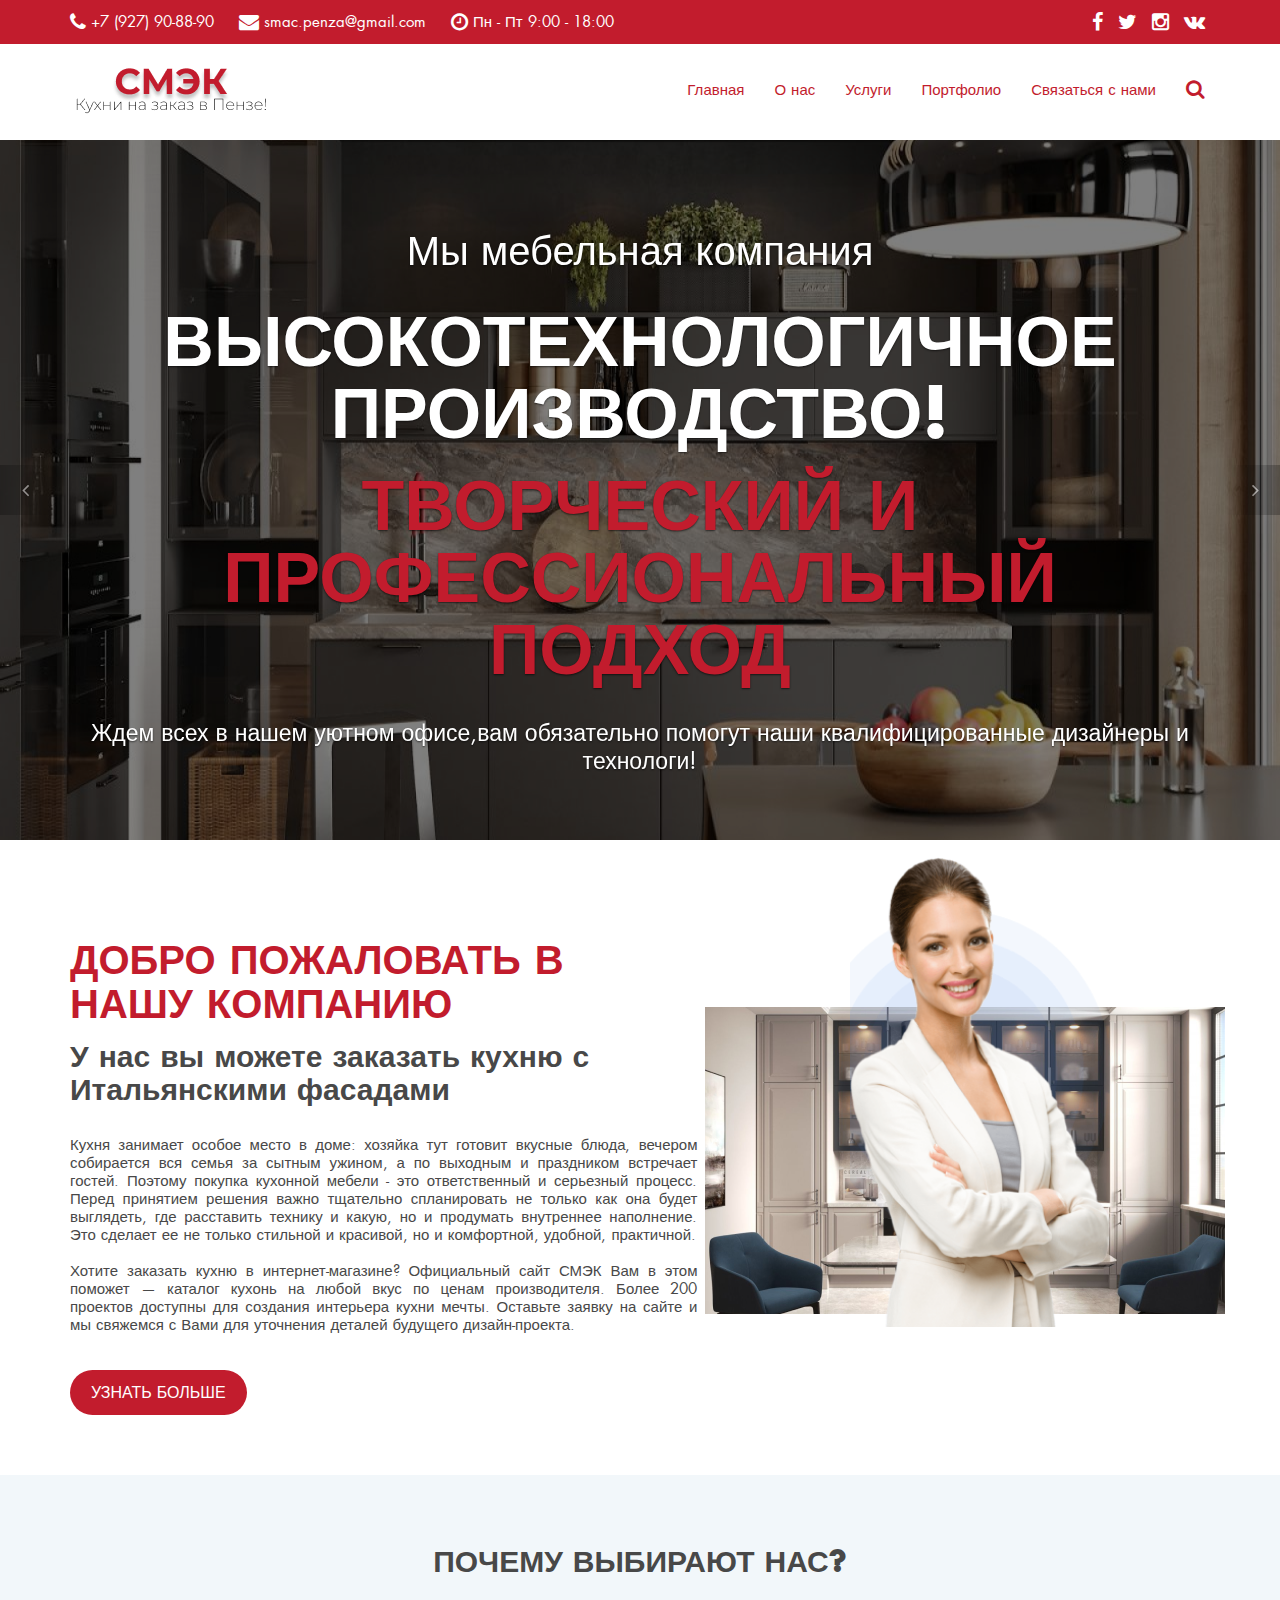
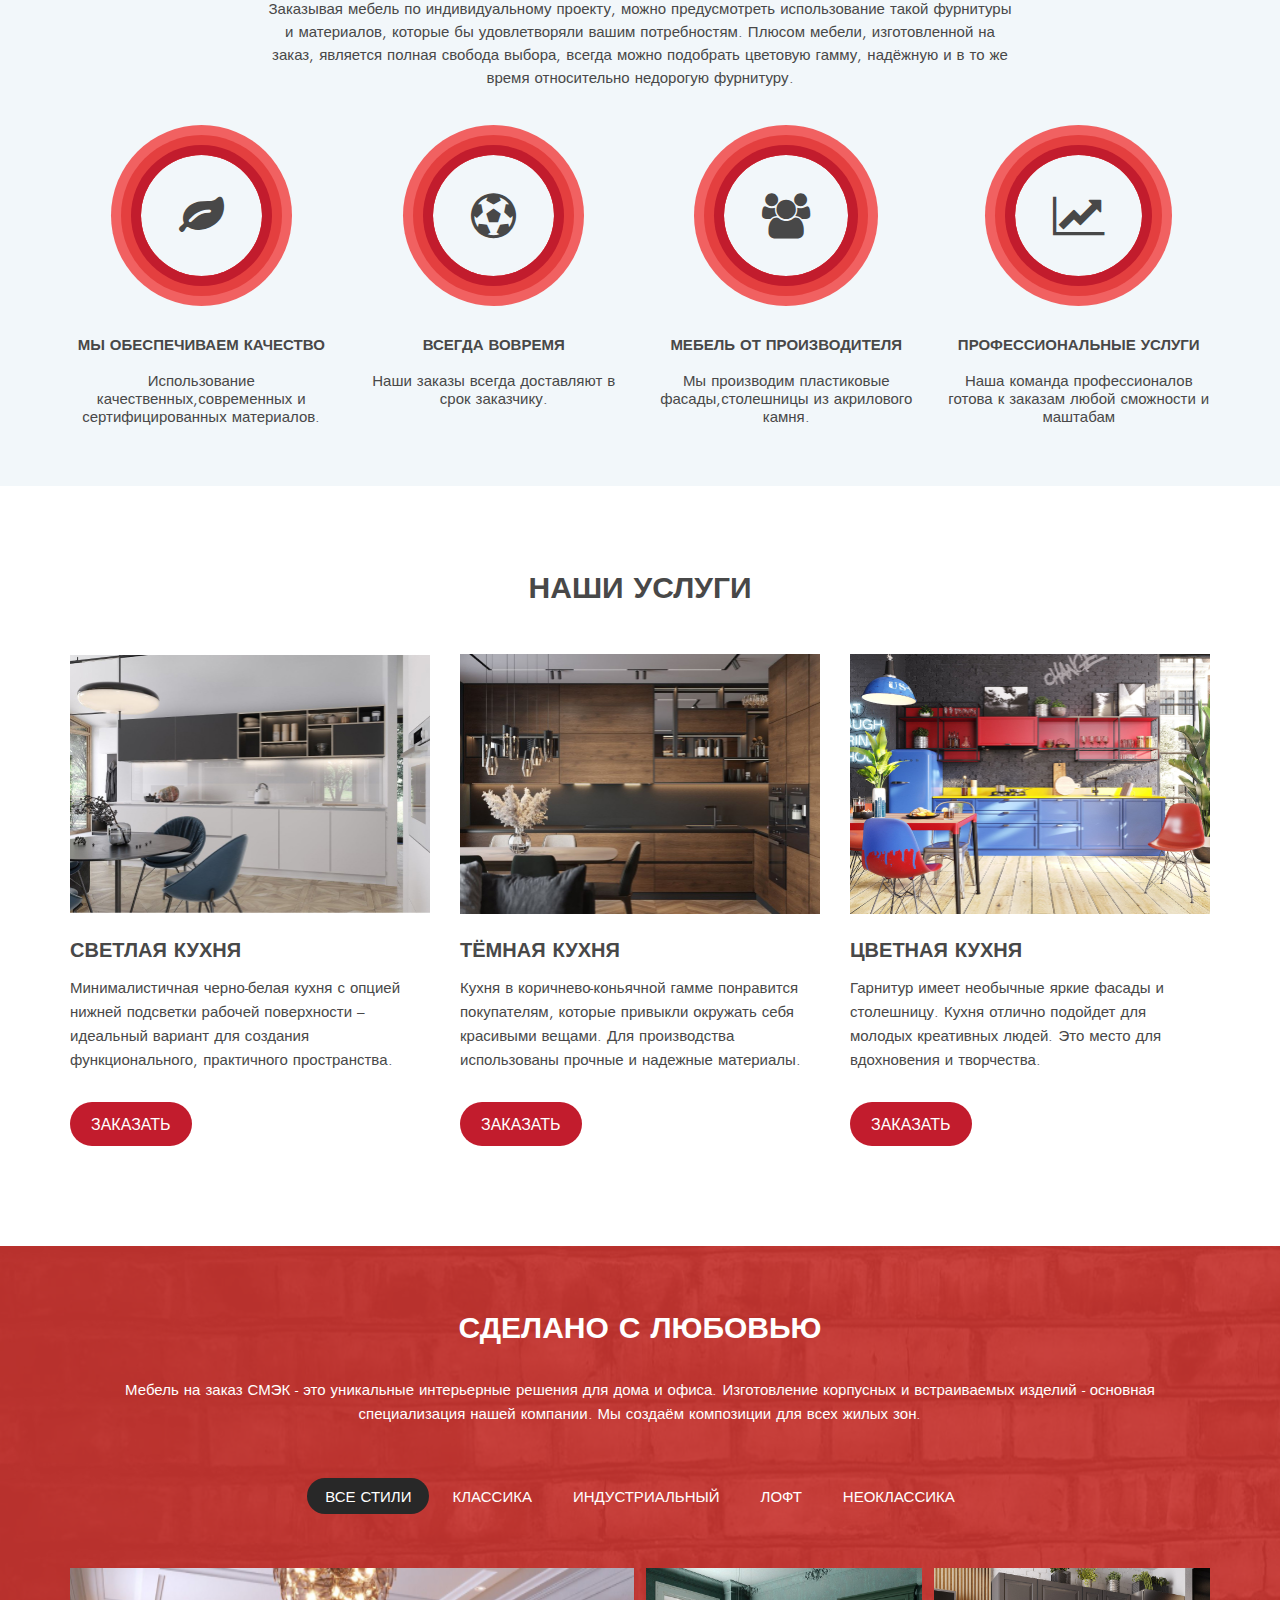
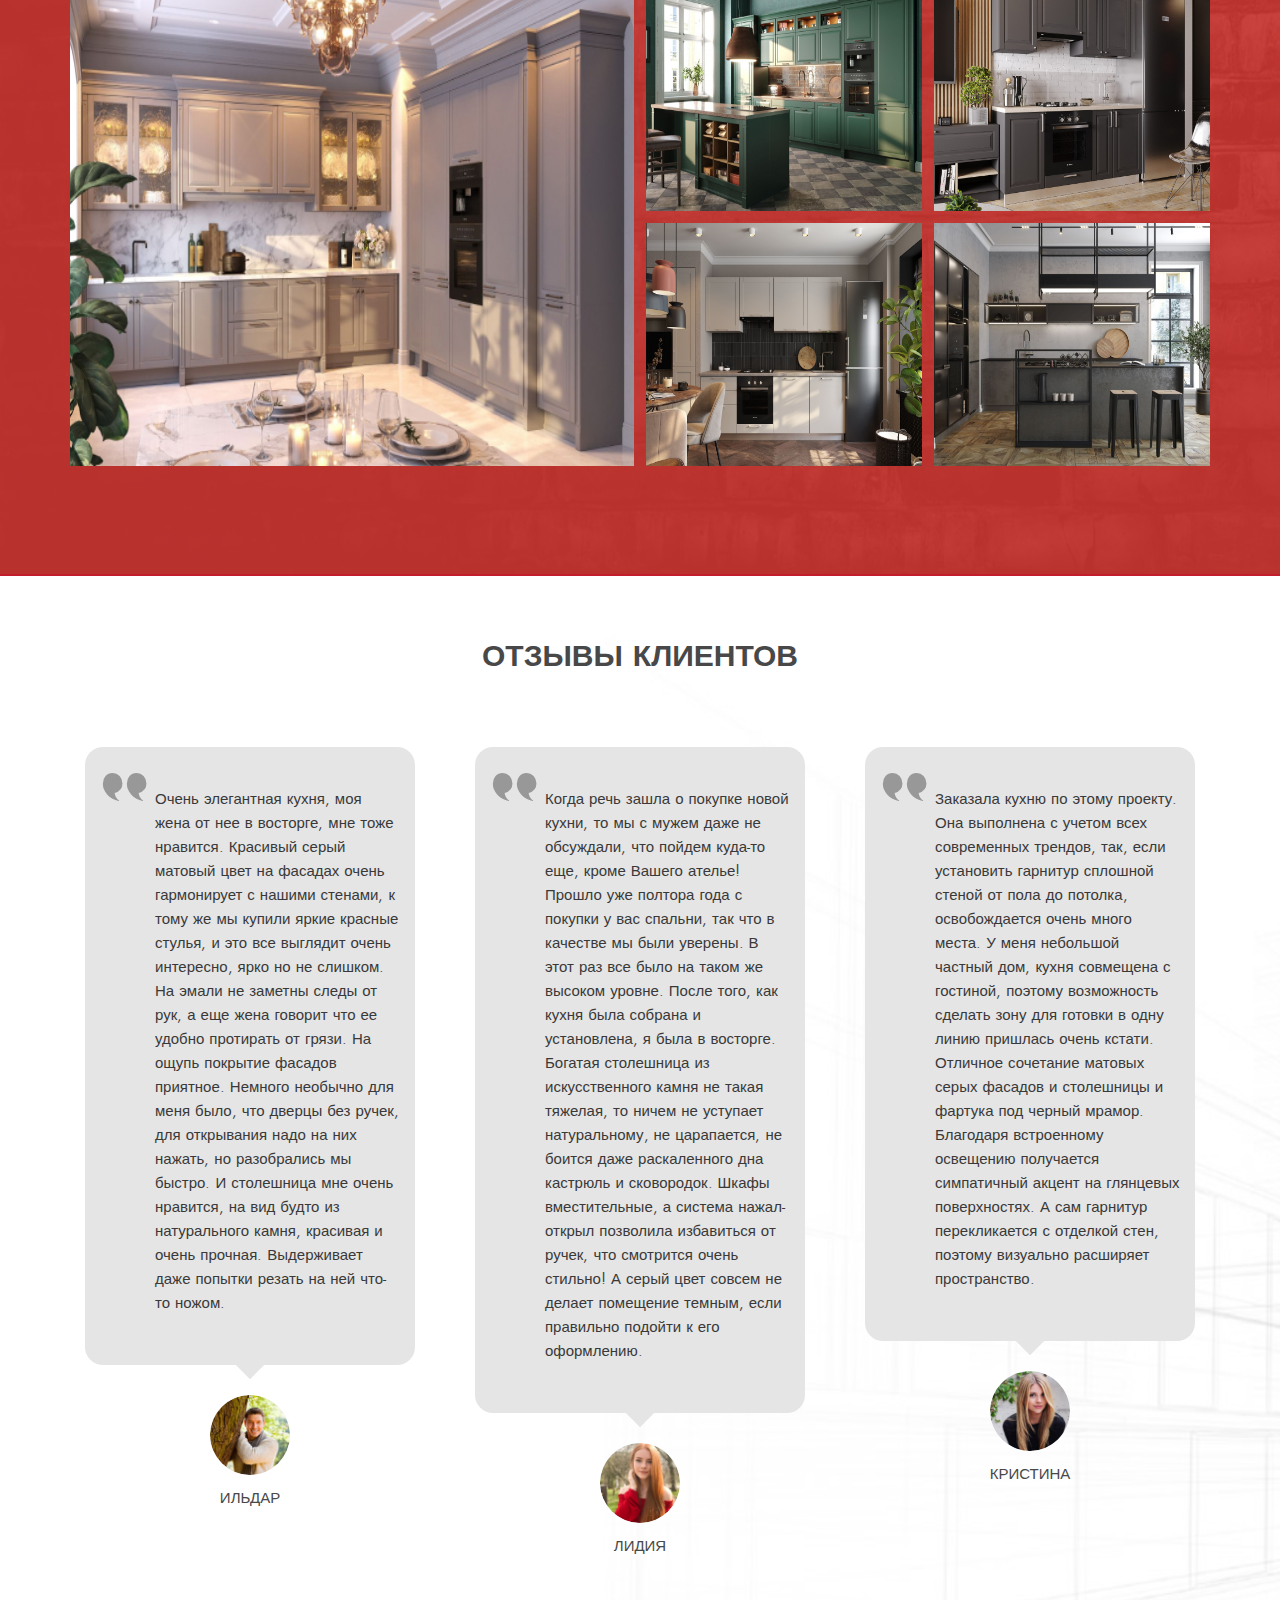
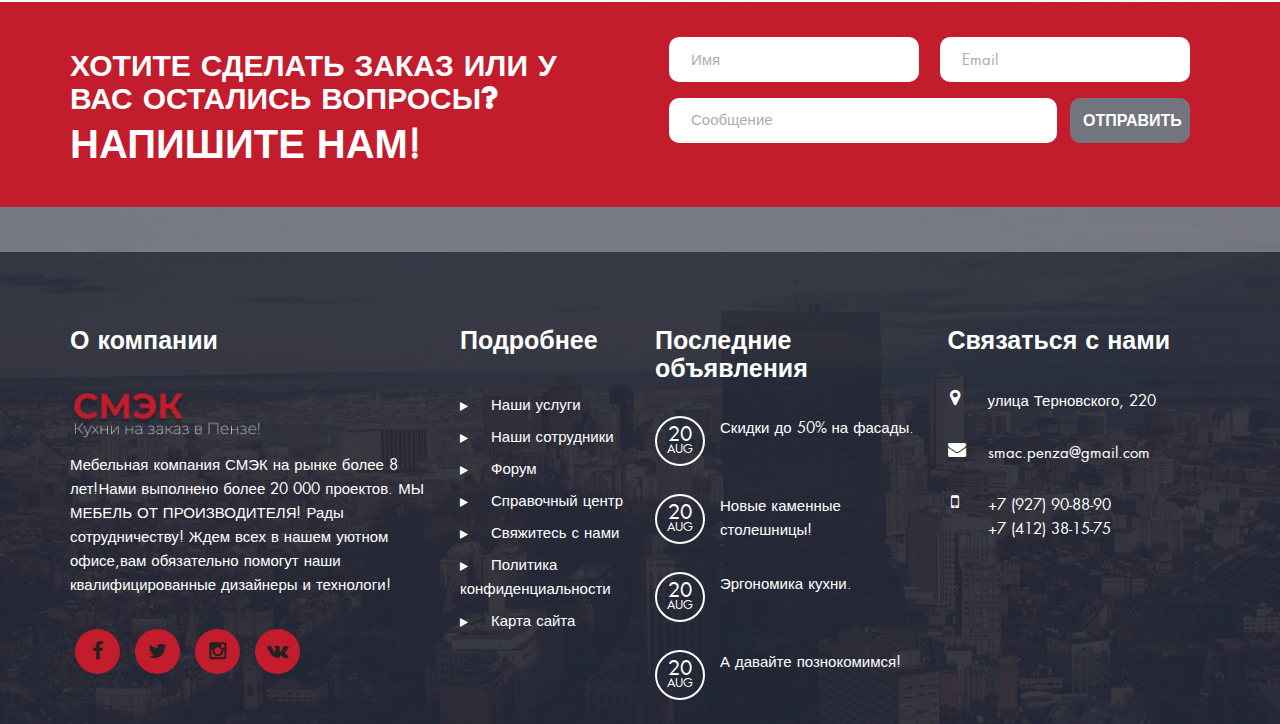
<file: index.html>
<!DOCTYPE html>
<!--[if IE 8]> <html lang="en" class="ie8"> <![endif]-->
<!--[if !IE]><!--> <html lang="en"> <!--<![endif]-->
    <head>
      
        <meta charset="utf-8">
        <title>СМЭК - Мебель на заказ!</title>
        <!-- Mobile Specific Meta -->
        <meta name="viewport" content="width=device-width, initial-scale=1, maximum-scale=1">
        <!-- Custom Fonts -->
        <link rel="stylesheet" href="custom-font/fonts.css" />
        <!-- Bootstrap -->
        <link rel="stylesheet" href="css/bootstrap.min.css" />
        <!-- Font Awesome -->
        <link rel="stylesheet" href="css/font-awesome.min.css" />
        <!-- Bootsnav -->
        <link rel="stylesheet" href="css/bootsnav.css">
        <!-- Fancybox -->
        <link rel="stylesheet" type="text/css" href="css/jquery.fancybox.css?v=2.1.5" media="screen" />	
        <!-- Custom stylesheet -->
        <link rel="stylesheet" href="css/custom.css" />
        <!--[if lt IE 9]>     
        <![endif]-->
    </head>
    <body>

        <!-- Preloader -->

        <div id="loading">
            <div id="loading-center">
                <div id="loading-center-absolute">
                    <div class="object"></div>
                    <div class="object"></div>
                    <div class="object"></div>
                    <div class="object"></div>
                    <div class="object"></div>
                    <div class="object"></div>
                    <div class="object"></div>
                    <div class="object"></div>
                    <div class="object"></div>
                    <div class="object"></div>
                </div>
            </div>
        </div>

        <!--End off Preloader -->

        <!-- Header -->
        <header>
            <!-- Top Navbar -->
            <div class="top_nav">
                <div class="container">
                    <ul class="list-inline info">
                        <li><a href="#"><span class="fa fa-phone"></span> +7 (927) 90-88-90</a></li>
                        <li><a href="#"><span class="fa fa-envelope"></span> smac.penza@gmail.com</a></li>
                        <li><a href="#"><span class="fa fa-clock-o"></span> Пн - Пт 9:00 - 18:00</a></li>
                    </ul>
                    <ul class="list-inline social_icon">
                        <li><a href=""><span class="fa fa-facebook"></span></a></li>
                        <li><a href=""><span class="fa fa-twitter"></span></a></li>
                        <li><a href=""><span class="fa fa-instagram"></span></a></li>
                        <li><a href=""><span class="fa fa-vk"></span></a></li>
                    </ul>			
                </div>
            </div><!-- Top Navbar end -->

            <!-- Navbar -->
            <nav class="navbar bootsnav">
                <!-- Top Search -->
                <div class="top-search">
                    <div class="container">
                        <div class="input-group">
                            <span class="input-group-addon"><i class="fa fa-search"></i></span>
                            <input type="text" class="form-control" placeholder="Поиск">
                            <span class="input-group-addon close-search"><i class="fa fa-times"></i></span>
                        </div>
                    </div>
                </div>

                <div class="container">
                    <!-- Atribute Navigation -->
                    <div class="attr-nav">
                        <ul>
                            <li class="search"><a href="#"><i class="fa fa-search"></i></a></li>
                        </ul>
                    </div>
                    <!-- Header Navigation -->
                    <div class="navbar-header">
                        <button type="button" class="navbar-toggle" data-toggle="collapse" data-target="#navbar-menu">
                            <i class="fa fa-bars"></i>
                        </button>
                        <a class="navbar-brand" href=""><img class="logo" src="images/logo.png" alt=""></a>
                    </div>
                    <!-- Navigation -->
                    <div class="collapse navbar-collapse" id="navbar-menu">
                        <ul class="nav navbar-nav menu">
                            <li><a href="">Главная</a></li>                    
                            <li><a href="#about">О нас</a></li>
                            <li><a href="#services">Услуги</a></li>
                            <li><a href="#portfolio">Портфолио</a></li>
                            <li><a href="#contact_form">Связаться с нами</a></li>
                        </ul>
                    </div>
                </div>   
            </nav><!-- Navbar end -->
        </header><!-- Header end -->


        <section id="home" class="home">
            <!-- Carousel -->
            <div id="carousel" class="carousel slide" data-ride="carousel">
                <!-- Carousel-inner -->
                <div class="carousel-inner" role="listbox">
                    <div class="item active">
                        <img src="images/slider_img.jpg" alt="Construction">
                        <div class="overlay">
                            <div class="carousel-caption">
                                <h3>Мы мебельная компания</h3>
                                <h1>Высокотехнологичное производство!</h1>
                                <h1 class="second_heading">Творческий и профессиональный подход</h1>
                                <p>Ждем всех в нашем уютном офисе,вам обязательно помогут наши квалифицированные дизайнеры и технологи!</p>
                                <a href="#services" class="btn know_btn">Узнать больше</a>
                                <a href="#portfolio" class="btn know_btn">Посмотреть портфолио</a>
                            </div>					
                        </div>
                    </div>
                    <div class="item">
                        <img src="images/slider_img2.jpg" alt="Construction">
                        <div class="overlay">
                            <div class="carousel-caption">
                                <h3>Мы мебельная компания</h3>
                                <h1>Высокотехнологичное производство!</h1>
                                <h1 class="second_heading">Творческий и профессиональный подход</h1>
                                <p>Ждем всех в нашем уютном офисе,вам обязательно помогут наши квалифицированные дизайнеры и технологи!</p>
                                <a  class="btn know_btn">Узнать больше</a>
                                <a  class="btn know_btn">Посмотреть портфолио</a>
                            </div>					
                        </div>
                    </div>
                    <div class="item">
                        <img src="images/slider_img3.jpg" alt="Construction">
                        <div class="overlay">
                            <div class="carousel-caption">
                                <h3>Мы мебельная компания</h3>
                                <h1>Высокотехнологичное производство!</h1>
                                <h1 class="second_heading">Творческий и профессиональный подход</h1>
                                <p>Ждем всех в нашем уютном офисе,вам обязательно помогут наши квалифицированные дизайнеры и технологи!</p>
                                <a  class="btn know_btn">Узнать больше</a>
                                <a  class="btn know_btn">Посмотреть портфолио</a>
                            </div>					
                        </div>
                    </div>
                </div><!-- Carousel-inner end -->



                <!-- Controls -->
                <a class="left carousel-control" href="#carousel" role="button" data-slide="prev">
                    <span class="fa fa-angle-left" aria-hidden="true"></span>
                    <span class="sr-only">Предыдущий</span>
                </a>
                <a class="right carousel-control" href="#carousel" role="button" data-slide="next">
                    <span class="fa fa-angle-right" aria-hidden="true"></span>
                    <span class="sr-only">Следующий</span>
                </a>
            </div><!-- Carousel end-->

        </section>


        <!-- About -->
        <section id="about">
            <div class="container about_bg">
                <div class="row">
                    <div class="col-lg-7 col-md-6">
                        <div class="about_content">
                            <h2>ДОБРО ПОЖАЛОВАТЬ В НАШУ КОМПАНИЮ</h2>
                            <h3>У нас вы можете заказать кухню с Итальянскими фасадами</h3>
                            <p>Кухня занимает особое место в доме: хозяйка тут готовит вкусные блюда, вечером собирается вся семья за сытным ужином, а
                           по выходным и праздником встречает гостей. Поэтому покупка кухонной мебели - это ответственный и серьезный процесс.
                           Перед принятием решения важно тщательно спланировать не только как она будет выглядеть, где расставить технику и какую,
                           но и продумать внутреннее наполнение. Это сделает ее не только стильной и красивой, но и комфортной, удобной,
                           практичной.</p>
                            <p>Хотите заказать кухню в интернет-магазине? Официальный сайт СМЭК Вам в этом поможет — каталог кухонь на любой вкус
                           по ценам производителя. Более 200 проектов доступны для создания интерьера кухни мечты. Оставьте заявку на сайте и мы
                           свяжемся с Вами для уточнения деталей будущего дизайн-проекта.</p>
                            <a  href="#contact_form" class="btn know_btn">Узнать больше</a>
                        </div>
                    </div>
                    <div class="col-lg-3 col-md-6 col-lg-offset-1">
                        <div class="about_banner">
                            <img src="images/man.png" alt="" />
                        </div>
                    </div>
                </div>
            </div>
        </section><!-- About end -->

        <!-- Why us -->
        <section id="why_us">
            <div class="container text-center">
                <div class="row">
                    <div class="col-md-8 col-md-offset-2">
                        <div class="head_title">
                            <h2>ПОЧЕМУ ВЫБИРАЮТ НАС?</h2>
                            <p>Заказывая мебель по индивидуальному проекту, можно предусмотреть использование такой фурнитуры и материалов, которые бы
                           удовлетворяли вашим потребностям. Плюсом мебели, изготовленной на заказ, является полная свобода выбора, всегда можно
                           подобрать цветовую гамму, надёжную и в то же время относительно недорогую фурнитуру.</p>
                        </div>
                    </div>
                </div>
                <div class="row">
                    <div class="col-md-3 col-sm-6">
                        <div class="why_us_item">
                            <span class="fa fa-leaf"></span>
                            <h4>Мы обеспечиваем качество</h4>
                            <p>Использование качественных,современных и сертифицированных материалов.</p>
                        </div>
                    </div>
                    <div class="col-md-3 col-sm-6">
                        <div class="why_us_item">
                            <span class="fa fa-futbol-o"></span>
                            <h4>Всегда вовремя</h4>
                            <p>Наши заказы всегда доставляют в срок заказчику.</p>
                        </div>
                    </div>
                    <div class="col-md-3 col-sm-6">
                        <div class="why_us_item">
                            <span class="fa fa-group"></span>
                            <h4>Мебель от производителя</h4>
                            <p>Мы производим пластиковые фасады,столешницы из акрилового камня.</p>
                        </div>
                    </div>
                    <div class="col-md-3 col-sm-6">
                        <div class="why_us_item">
                            <span class="fa fa-line-chart"></span>
                            <h4>Профессиональные услуги</h4>
                            <p>Наша команда профессионалов готова к заказам любой сможности и маштабам</p>
                        </div>
                    </div>
                </div>
            </div>
        </section><!-- Why us end -->

        <!-- Services -->
        <section id="services">
            <div class="container">
                <h2>Наши услуги</h2>
                <div class="row">
                    <div class="col-md-4">
                        <div class="service_item">
                            <img src="images/service_img1.jpg" alt="Our Services" />
                            <h3>Светлая кухня</h3>
                            <p>Минималистичная черно-белая кухня с опцией нижней подсветки рабочей поверхности – идеальный вариант для создания функционального, практичного пространства.</p>
                            <a href="#contact_form" class="btn know_btn">Заказать</a>
                        </div>
                    </div>
                    <div class="col-md-4">
                        <div class="service_item">
                            <img src="images/service_img2.jpg" alt="Our Services" />
                            <h3>Тёмная кухня</h3>
                            <p>Кухня в коричнево-коньячной гамме понравится покупателям, которые привыкли окружать себя красивыми вещами. Для
                           производства использованы прочные и надежные материалы.</p>
                            <a href="#contact_form" class="btn know_btn">Заказать</a>
                        </div>
                    </div>
                    <div class="col-md-4">
                        <div class="service_item">
                            <img src="images/service_img3.jpg" alt="Our Services" />
                            <h3>Цветная кухня</h3>
                            <p>Гарнитур имеет необычные яркие фасады и столешницу. Кухня отлично подойдет для
                           молодых креативных людей. Это место для вдохновения и творчества.</p>
                            <a href="#contact_form" class="btn know_btn">Заказать</a>
                        </div>
                    </div>
                </div>
            </div>
        </section><!-- Services end -->

        <!-- Portfolio -->
        <section id="portfolio">
            <div class="container portfolio_area text-center">
                <h2>Сделано с любовью</h2>
                <p>Мебель на заказ СМЭК - это уникальные интерьерные решения для дома и офиса. Изготовление корпусных и встраиваемых
               изделий - основная специализация нашей компании. Мы создаём композиции для всех жилых зон.</p>

                <div id="filters">
                    <button class="button is-checked" data-filter="*">Все стили</button>
                    <button class="button" data-filter=".buildings">Классика</button>
                    <button class="button" data-filter=".interior">Индустриальный</button>
                    <button class="button" data-filter=".isolation">Лофт</button>
                    <button class="button" data-filter=".plumbing">Неоклассика</button>
                </div>
                <!-- Portfolio grid -->		
                <div class="grid">
                    <div class="grid-sizer"></div>
                    <div class="grid-item grid-item--width2 grid-item--height2 buildings plumbing interior">
                        <img alt="" src="images/highligh_img.jpg" >
                        <div class="portfolio_hover_area">
                            <a class="fancybox" href="images/highligh_img.jpg" data-fancybox-group="gallery" title="Lorem ipsum dolor sit amet"><span class="fa fa-search"></span></a>
                            <a href="#"><span class="fa fa-link"></span></a>
                        </div>  
                    </div>

                    <div class="grid-item buildings interior isolation">
                        <img alt="" src="images/portfolio1.jpg" >
                        <div class="portfolio_hover_area">
                            <a class="fancybox" href="images/portfolio1.jpg" data-fancybox-group="gallery" title="Lorem ipsum dolor sit amet"><span class="fa fa-search"></span></a>
                            <a href="#"><span class="fa fa-link"></span></a>
                        </div>   
                    </div>

                    <div class="grid-item interior plumbing isolation">
                        <img alt="" src="images/portfolio2.jpg" >
                        <div class="portfolio_hover_area">
                            <a class="fancybox" href="images/portfolio2.jpg" data-fancybox-group="gallery" title="Lorem ipsum dolor sit amet"><span class="fa fa-search"></span></a>
                            <a href="#"><span class="fa fa-link"></span></a>
                        </div>  
                    </div>

                    <div class="grid-item isolation buildings">
                        <img alt="" src="images/portfolio3.jpg" >
                        <div class="portfolio_hover_area">
                            <a class="fancybox" href="images/portfolio3.jpg" data-fancybox-group="gallery" title="Lorem ipsum dolor sit amet"><span class="fa fa-search"></span></a>
                            <a href="#"><span class="fa fa-link"></span></a>
                        </div>  
                    </div>

                    <div class="grid-item plumbing isolation">
                        <img alt="" src="images/portfolio4.jpg" >
                        <div class="portfolio_hover_area">
                            <a class="fancybox" href="images/portfolio4.jpg" data-fancybox-group="gallery" title="Lorem ipsum dolor sit amet"><span class="fa fa-search"></span></a>
                            <a href="#"><span class="fa fa-link"></span></a>
                        </div>  
                    </div>
                </div><!-- Portfolio grid end -->
            </div>
        </section><!-- Portfolio end -->

        <!-- Testimonial -->
        <section id="testimonial">
            <div class="container text-center testimonial_area">
                <h2>ОТЗЫВЫ КЛИЕНТОВ</h2>

                <div class="row">
                    <div class="col-md-4">
                        <div class="testimonial_item">
                            <div class="testimonial_content text-left">
                                <p>Очень элегантная кухня, моя жена от нее в
                              восторге, мне тоже нравится. Красивый
                              серый матовый цвет на фасадах очень
                              гармонирует с нашими стенами, к тому же
                              мы купили яркие красные стулья, и это
                              все выглядит очень интересно, ярко но не
                              слишком. На эмали не заметны следы от
                              рук, а еще жена говорит что ее удобно
                              протирать от грязи. На ощупь покрытие
                              фасадов приятное. Немного необычно для
                              меня было, что дверцы без ручек, для
                              открывания надо на них нажать, но
                              разобрались мы быстро. И столешница
                              мне очень нравится, на вид будто из
                              натурального камня, красивая и очень
                              прочная. Выдерживает даже попытки
                              резать на ней что-то ножом.</p>
                            </div>
                            <img src="images/testimonial_img1.png" alt="Testimonial" />
                            <p class="worker_name">Ильдар</p>
                        </div>
                    </div>
                    <div class="col-md-4">
                        <div class="testimonial_item">
                            <div class="testimonial_content">
                                <p>Когда речь зашла о покупке новой кухни,
                              то мы с мужем даже не обсуждали, что
                              пойдем куда-то еще, кроме Вашего
                              ателье! Прошло уже полтора года с
                              покупки у вас спальни, так что в качестве
                              мы были уверены.
                              В этот раз все было на таком же высоком
                              уровне. После того, как кухня была
                              собрана и установлена, я была в восторге.
                              Богатая столешница из искусственного
                              камня не такая тяжелая, то ничем не
                              уступает натуральному, не царапается, не
                              боится даже раскаленного дна кастрюль и
                              сковородок. Шкафы вместительные, а
                              система нажал-открыл позволила
                              избавиться от ручек, что смотрится очень
                              стильно! А серый цвет совсем не делает
                              помещение темным, если правильно
                              подойти к его оформлению.</p>
                            </div>
                            <img src="images/testimonial_img2.png" alt="Testimonial" />
                            <p class="worker_name">Лидия</p>
                        </div>
                    </div>
                    <div class="col-md-4">
                        <div class="testimonial_item">
                            <div class="testimonial_content">
                                <p>Заказала кухню по этому проекту. Она
                              выполнена с учетом всех современных
                              трендов, так, если установить гарнитур
                              сплошной стеной от пола до потолка,
                              освобождается очень много места. У меня
                              небольшой частный дом, кухня
                              совмещена с гостиной, поэтому
                              возможность сделать зону для готовки в
                              одну линию пришлась очень кстати.
                              Отличное сочетание матовых серых
                              фасадов и столешницы и фартука под
                              черный мрамор. Благодаря встроенному
                              освещению получается симпатичный
                              акцент на глянцевых поверхностях. А сам
                              гарнитур перекликается с отделкой стен,
                              поэтому визуально расширяет
                              пространство.</p>
                            </div>
                            <img src="images/testimonial_img3.png" alt="Testimonial" />
                            <p class="worker_name">Кристина</p>
                        </div>
                    </div>
                </div>
            </div>
        </section><!-- Testimonial end -->

        <!-- Contact form -->
        <section id="contact_form">
            <div class="container">
                <div class="row">
                    <div class="col-md-6">
                        <h2>Хотите сделать заказ или у вас остались вопросы?</h2>
                        <h2 class="second_heading">НАПИШИТЕ НАМ!</h2>
                    </div>
                    <form role="form" class="form-inline text-right col-md-6" >
                        <div class="form-group">
                            <input type="text" class="form-control" id="name" placeholder="Имя">
                        </div>
                        <div class="form-group">
                            <input type="email" class="form-control" id="email" placeholder="Email">
                        </div>
                        <div class="form-group">
                            <textarea class="form-control" rows="5" id="msg" placeholder="Сообщение"></textarea>
                        </div>
                        <button type="submit" class="btn submit_btn"><a href="https://accounts.google.com/ServiceLogin/signinchooser?service=mail&passive=1209600&osid=1&continue=https%3A%2F%2Fmail.google.com%2Fmail%2Fu%2F0%2F&followup=https%3A%2F%2Fmail.google.com%2Fmail%2Fu%2F0%2F&emr=1&flowName=GlifWebSignIn&flowEntry=ServiceLogin"
                           style="color: #fff;">Отправить</a></button>
                    </form>				
                </div>
            </div>
        </section><!-- Contact form end -->

        <!-- Footer -->
        <footer>
            <!-- Footer top -->
            <div class="container footer_top">
                <div class="row">
                    <div class="col-lg-4 col-sm-7">
                        <div class="footer_item">
                            <h4>О компании</h4>
                            <img class="logo" src="images/logo 2.png" alt="Construction" />
                            <p>Мебельная компания СМЭК на рынке более 8 лет!Нами выполнено более 20 000 проектов.
                           МЫ МЕБЕЛЬ ОТ ПРОИЗВОДИТЕЛЯ! Рады сотрудничеству! Ждем всех в нашем уютном офисе,вам обязательно помогут наши
                           квалифицированные дизайнеры и технологи!</p>

                            <ul class="list-inline footer_social_icon">
                                 <li><a href=""><span class="fa fa-facebook"></span></a></li>
                                 <li><a href=""><span class="fa fa-twitter"></span></a></li>
                                 <li><a href=""><span class="fa fa-instagram"></span></a></li>
                                 <li><a href=""><span class="fa fa-vk"></span></a></li>
                            </ul>
                        </div>
                    </div>
                    <div class="col-lg-2 col-sm-5">
                        <div class="footer_item">
                            <h4>Подробнее</h4>
                            <ul class="list-unstyled footer_menu">
                                <li><a href=""><span class="fa fa-play"></span> Наши услуги</a>
                                <li><a href=""><span class="fa fa-play"></span> Наши сотрудники</a>
                                <li><a href=""><span class="fa fa-play"></span> Форум</a>
                                <li><a href=""><span class="fa fa-play"></span> Справочный центр</a>
                                <li><a href=""><span class="fa fa-play"></span> Свяжитесь с нами</a>
                                <li><a href=""><span class="fa fa-play"></span> Политика конфиденциальности</a>
                                <li><a href=""><span class="fa fa-play"></span> Карта сайта</a>
                            </ul>
                        </div>
                    </div>
                    <div class="col-lg-3 col-sm-7">
                        <div class="footer_item">
                            <h4>Последние объявления</h4>
                            <ul class="list-unstyled post">
                                <li><a href=""><span class="date">20 <small>AUG</small></span>  Скидки до 50% на фасады.</a></li>
                                <li><a href=""><span class="date">20 <small>AUG</small></span>  Новые каменные столешницы!</a></li>
                                <li><a href=""><span class="date">20 <small>AUG</small></span>  Эргономика кухни.</a></li>
                                <li><a href=""><span class="date">20 <small>AUG</small></span>  А давайте познокомимся!</a></li>
                            </ul>
                        </div>
                    </div>
                    <div class="col-lg-3 col-sm-5">
                        <div class="footer_item">
                            <h4>Связаться с нами</h4>
                            <ul class="list-unstyled footer_contact">
                                <li><a href=""><span class="fa fa-map-marker"></span> улица Терновского, 220</a></li>
                                <li><a href=""><span class="fa fa-envelope"></span> smac.penza@gmail.com</a></li>
                                <li><a href=""><span class="fa fa-mobile"></span><p>+7 (927) 90-88-90 <br />+7 (412) 38-15-75</p></a></li>
                            </ul>
                        </div>
                    </div>
                </div>
            </div><!-- Footer top end -->
          
        </footer><!-- Footer end -->

        <!-- JavaScript -->
        <script src="js/jquery-1.12.1.min.js"></script>
        <script src="js/bootstrap.min.js"></script>

        <!-- Bootsnav js -->
        <script src="js/bootsnav.js"></script>

        <!-- JS Implementing Plugins -->
        <script src="js/isotope.js"></script>
        <script src="js/isotope-active.js"></script>
        <script src="js/jquery.fancybox.js?v=2.1.5"></script>

        <script src="js/jquery.scrollUp.min.js"></script>

        <script src="js/main.js"></script>
    </body>	
</html>
</file>
<file: custom-font/fonts.css>
/* Generated by Font Squirrel (https://www.fontsquirrel.com) on August 13, 2016 */

@font-face {
    font-family: 'futura_ltbold';
    src: url('futuralt-bold-webfont.eot');
    src: url('futuralt-bold-webfont.eot?#iefix') format('embedded-opentype'),
         url('futuralt-bold-webfont.woff') format('woff'),
         url('futuralt-bold-webfont.ttf') format('truetype'),
         url('futuralt-bold-webfont.svg#futura_ltbold') format('svg');
    font-weight: normal;
    font-style: normal;

}

@font-face {
    font-family: 'futura_ltbook';
    src: url('futuralt-book-webfont.eot');
    src: url('futuralt-book-webfont.eot?#iefix') format('embedded-opentype'),
         url('futuralt-book-webfont.woff') format('woff'),
         url('futuralt-book-webfont.ttf') format('truetype'),
         url('futuralt-book-webfont.svg#futura_ltbook') format('svg');
    font-weight: normal;
    font-style: normal;

}

@font-face {
  font-family: 'GillSansMT-UltraBold';
  src: url('GillSansMT-UltraBold.eot?#iefix') format('embedded-opentype'),  url('GillSansMT-UltraBold.woff') format('woff'), url('GillSansMT-UltraBold.ttf')  format('truetype'), url('GillSansMT-UltraBold.svg#GillSansMT-UltraBold') format('svg');
  font-weight: normal;
  font-style: normal;
}
</file>
<file: css/custom.css>
/* General styles */
body {
    font-size: 15px;
    line-height: 24px;
    font-family: 'futura_ltbook', sans-serif;
    color: #484848;
}
h1, h2, h3, h4, h5, h6 {
    font-weight: bold;
    text-transform: uppercase;
    color: #484848;
    font-family: 'futura_ltbold', sans-serif;
}
h1{font-size: 70px; margin:0; line-height: 72px;}
h2 {font-size: 30px; margin: 0 0 20px;}
h3 {font-size: 20px; margin: 0 0 10px;}
img {width: 100%;}
a,button{outline: 0 !important;}
a:hover,a:focus{ text-decoration: none}

/* All Transition */
.list-inline.info a,.list-inline.social_icon a,nav.navbar.bootsnav ul.nav > li > a,.attr-nav > ul > li > a,.btn.know_btn,#filters > button,.portfolio_hover_area,.portfolio_hover_area .fa,.testimonial_content,.testimonial_content p:first-child::before,#contact_form .form-control,#contact_form .btn.submit_btn,footer a,.footer_social_icon .fa,.post .date,#scrollUp{
    transition: all 0.4s ease;
    -webkit-transition: all 0.4s ease;
    -moz-transition: all 0.4s ease;
    -o-transition: all 0.4s ease;
    -ms-transition: all 0.4s ease;
}

/* Header */


/*Preloader css*/
#loading{
    background-color: #C21C2D;
    height: 100%;
    width: 100%;
    position: fixed;
    z-index: 1;
    margin-top: 0px;
    top: 0px;
    z-index: 90;
}
#loading-center{
    width: 100%;
    height: 100%;
    position: relative;
}
#loading-center-absolute {
    position: absolute;
    left: 50%;
    top: 50%;
    height: 50px;
    width: 150px;
    margin-top: -25px;
    margin-left: -75px;
}
.object{
    width: 8px;
    height: 50px;
    margin-right:5px;
    background-color: #FFF;
    -webkit-animation: animate 1s infinite;
    animation: animate 1s infinite;
    float: left;
}

.object:last-child {
    margin-right: 0px;
}

.object:nth-child(10){
    -webkit-animation-delay: 0.9s;
    animation-delay: 0.9s;	
}
.object:nth-child(9){
    -webkit-animation-delay: 0.8s;
    animation-delay: 0.8s;	
}	
.object:nth-child(8){
    -webkit-animation-delay: 0.7s;
    animation-delay: 0.7s;	
}
.object:nth-child(7){
    -webkit-animation-delay: 0.6s;
    animation-delay: 0.6s;	
}
.object:nth-child(6){
    -webkit-animation-delay: 0.5s;
    animation-delay: 0.5s;	
}
.object:nth-child(5){
    -webkit-animation-delay: 0.4s;
    animation-delay: 0.4s;
}
.object:nth-child(4){
    -webkit-animation-delay: 0.3s;
    animation-delay: 0.3s;		
}
.object:nth-child(3){
    -webkit-animation-delay: 0.2s;
    animation-delay: 0.2s;	
}
.object:nth-child(2){
    -webkit-animation-delay: 0.1s;
    animation-delay: 0.1s;
}						

@-webkit-keyframes animate {

    50% {
        -ms-transform: translateX(-25px) scaleY(0.5); 
        -webkit-transform: translateX(-25px) scaleY(0.5);
        transform: translateX(-25px) scaleY(0.5);

    }

}

@keyframes animate {
    50% {
        -ms-transform: translateX(-25px) scaleY(0.5); 
        -webkit-transform: translateX(-25px) scaleY(0.5);
        transform: translateX(-25px) scaleY(0.5);
    }

}

/*End off Preloader*/





/* Top Nav */
.top_nav {
    background: #C21C2D none repeat scroll 0 0;
    overflow: hidden;
    padding: 10px 0;
}
.list-inline.info {
    float: left;
    margin: 0;
}
.list-inline.info > li {
    padding: 0 20px 0 0;
}
.list-inline.info a,.list-inline.social_icon a {
    color: #fff;
    font-family: 'futura_ltbook', sans-serif;
}
.list-inline.info a:hover,.list-inline.social_icon a:hover {
    color: #555;
}
.list-inline.info a .fa,.list-inline.social_icon  a .fa {
    font-size: 20px;
    vertical-align: text-top;
}
.list-inline.social_icon {
    float: right;
    margin: 0;
}
/* Main Nav */
nav.navbar.bootsnav {
    background: #fff none repeat scroll 0 0;
    border: 0 none;
}
nav.navbar.bootsnav ul.nav > li > a {
    color: #C21C2D;
}
nav.navbar.bootsnav ul.nav > li > a:hover,nav.navbar.bootsnav ul.nav > li > a:focus {
    color: #aaa;
}
.navbar-brand {
    height: auto;
    padding: 20px 15px;
}
#navbar-menu {
    margin: 6px 0;
}
.nav.navbar-nav.menu {
    float: right;
}
.attr-nav {
    margin: 5px -10px 0 0;
}
.attr-nav > ul > li > a {
    color: #C21C2D;
    font-size: 20px;
}
.attr-nav > ul > li > a:hover,.attr-nav > ul > li > a:focus {
    color: #C21C2D;
}
/* Carousel */
.home .carousel {
    position: relative;
    height: 700px;
    display: inline-block;
}
.home .carousel .item img{
    width:100%;
    height: 700px;
}
/*.carousel-inner > .item > a > img,
.carousel-inner > .item > img {
    height: 700px;
}*/
.carousel .overlay {
    background: rgba(0, 0, 0, 0.5) none repeat scroll 0 0;
    width: 100%;
    height: 100%;
    position: absolute;
    top: 0px;
    left: 0;
}
.carousel-caption {
    left: 7%;
    right: 7%;
    top: 70px;
}
.carousel-caption h1 {
    color: #fff;
    margin-bottom:20px;
}
.carousel-caption h1.second_heading {
    color:#C21C2D;
    margin-bottom:35px;
}
.carousel-caption > h3 {
    color: #fff;
    font-family: "futura_ltbook",sans-serif;
    font-size: 40px;
    font-weight: normal;
    margin-bottom: 30px;
    text-transform: inherit;
}
.carousel-caption > p {
    font-size: 23px;
    line-height: 28px;
}
.btn.know_btn {
    background: #C21C2D none repeat scroll 0 0;
    border-radius: 30px;
    color: #fff;
    font-family: "futura_ltbold",sans-serif;
    font-size: 16px;
    padding: 10px 20px;
    text-transform: uppercase;
    border:1px solid transparent;
}
.carousel-caption .btn.know_btn {
    margin-top: 64px;
}
.carousel-caption .btn.know_btn:last-child {
    margin-left: 20px;
}
.btn.know_btn:hover,
.btn.know_btn:focus {
    background: transparent;
    color:#C21C2D;
    border:1px solid #C21C2D;
}




.carousel-control{
    width:50px;
    height: 50px;
    line-height: 50px;
    text-align: center;
    margin-top:-25px;
    top:50%;
}

/* About */
.about_content {
    margin-right: 25px;
}
.about_content > h2 {
    font-size: 40px;
    margin: 90px 0 15px;
    color:#C21C2D;
}
.about_content > h3 {
    font-size: 30px;
    margin: 2px 0 30px;
    text-transform: inherit;
}
.about_content > p {
    line-height: 18px;
    margin-bottom: 18px;
    text-align: justify;
}
.about_content .btn.know_btn {
    margin: 18px 0 60px;
}
.about_bg {
    background: url(../images/about_bg.png)no-repeat right;
}

/*Head Title*/
.head_title p{
    line-height: 2.3rem;
}

/* Why us */
#why_us {
    background: #f2f7fa none repeat scroll 0 0;
    padding-bottom: 50px;
    line-height: 18px;
}
#why_us h2 {
    margin: 70px 0 20px;
}
.why_us_item{ padding-top: 55px;}
#why_us .fa{
    border-radius: 100%;
    box-shadow: 0 0 0 10px #C21C2D, 0 0 0 20px #E43F3F, 0 0 0 30px #f16161;
    padding: 38px;
    font-size:45px;
}
.why_us_item > h4 {
    font-size: 15px;
    margin: 60px 0 20px;
}

/* Services */
#services h2 {
    margin: 85px 0 50px;
    text-align:center;
}
.service_item > h3 {
    margin: 25px 0 15px;
}
.service_item .btn.know_btn {
    margin: 20px 0 100px;
}

/* Portfolio */
#portfolio {
    background: rgba(0, 0, 0, 0) url("../images/portfolio_bg.jpg") no-repeat scroll 0 0;
    background-size:cover;
    position:relative;
    padding-bottom: 102px;
    border-bottom:2px solid #C21C2D;
}
#portfolio::before{
    position:absolute;
    content:"";
    height:100%;
    width:100%;
    background: rgba(216, 58, 53, 0.85);
    top:0;
    left:0;
}
.portfolio_area{ position:relative;color:#fff;}
.portfolio_area h2 {
    color: #fff;
    margin: 65px 0 34px;
}
/* Portfolio filters */
#filters {
    margin: 52px 0 38px;
}
#filters > button {
    background: transparent none repeat scroll 0 0;
    border: 1px solid transparent;
    border-radius: 18px;
    outline: 0 none;
    padding: 6px 17px 4px;
    text-transform: uppercase;
    margin-bottom: 10px;
}
#filters > button:hover {
    border: 1px solid #282828;
    color: #282828;
}
#filters > button.is-checked {
    background: #282828;
}
#filters > button.is-checked:hover {
    color: #fff;
}
.grid{margin: 0 -6px;}
.grid-item{border:6px solid transparent;}
.grid-item, .grid-sizer {width: 25%;}
.grid-item {
    float: left;
    height: 255px !important; 
}
.grid-item{
    overflow: hidden;
}
.grid-item--width2 { width: 50%;}
.grid-item--height2 { height: 510px !important;}
.grid-item:hover img{
    transform: scale(1.1);
}
.grid-item img{
    height: 100%;
    -webkit-transition: all 0.6s;
    -moz-transition: all 0.6s;
    -o-transition: all 0.6s;
    -ms-transition: all 0.6s;
    transition: all 0.6s;
}
/* Portfolio Hover */
.portfolio_hover_area {
    background: rgba(0, 0, 0, 0.6) none repeat scroll 0 0;
    height: 100%;
    width: 100%;
    top: 0;
    position: absolute;
    text-align: center;
    opacity:0;
}
.grid-item:hover .portfolio_hover_area {opacity: 1;}
.portfolio_hover_area .fa {
    background: #C21C2D none repeat scroll 0 0;
    border: 2px solid transparent;
    border-radius: 5px;
    border-radius: 5px;
    -webkit-border-radius: 5px;
    -moz-border-radius: 5px;
    color: #fff;
    font-size: 30px;
    margin-top: 215px;
    padding: 15px;
    border:1px solid transparent;
}
.grid-item .portfolio_hover_area .fa {
    margin-top: 90px;
}
.grid-item--width2 .portfolio_hover_area .fa {
    margin-top: 217px;
}
.portfolio_hover_area > a:first-child{  margin-right: 10px;}
.portfolio_hover_area .fa:hover{
    border:1px solid #C21C2D;
    background:transparent;
    color:#C21C2D;
}

/* Testimonial */
#testimonial {
    background: url("../images/testimonial_bg.jpg") no-repeat scroll 0 0;
    background-size:cover;
    position:relative;
}
#testimonial::before {
    background: #fff;
    opacity:0.7;
    content:"";
    position:absolute;
    top:0;
    left:0;
    height:100%;
    width:100%;
}
.testimonial_area{ position:relative;}
#testimonial h2 {
    margin-top: 63px;
}
.testimonial_item {
    padding: 0 15px;
}
.testimonial_content {
    background: #e5e5e5 none repeat scroll 0 0;
    border-radius: 18px;
    margin: 55px 0 30px;
    padding: 40px 15px 40px 70px;
    text-align: left;
    position:relative;
    color:#393939;
}
.testimonial_content::after {
    background: inherit;
    bottom: -10px;
    content: "";
    height: 20px;
    left: 47%;
    position: absolute;
    transform: rotate(45deg);
    width: 20px;
}
.testimonial_content p {
    position:relative;
}
.testimonial_content p:first-child::before {
    color: #989898;
    content: ",,";
    font-family: "GillSansMT-UltraBold";
    font-size: 60px;
    left: -54px;
    position: absolute;
    top: -24px;
    transform: rotateY(180deg);
}
#testimonial .col-sm-4:nth-child(3n+2) .testimonial_content {
    margin: 40px 0;
    padding-bottom: 70px;
}
.testimonial_item:hover .testimonial_content {
    background: #C21C2D none repeat scroll 0 0;
}
.testimonial_item:hover .testimonial_content::after {
    width: 22px;
    height: 22px;
    bottom:-11px;
}
.testimonial_item:hover .testimonial_content {
    color: #fff;
}
.testimonial_item:hover .testimonial_content p:first-child::before {
    color: inherit;
}
.testimonial_item > img {
    border-radius: 100%;
    height: 80px;
    width: 80px;
}
.worker_name {
    font-family: "futura_ltbold",sans-serif;
    margin: 10px 0 45px;
    text-transform: uppercase;
}

/* Contact form */
#contact_form {
    background: #C21C2D none repeat scroll 0 0;
    padding:27px 0 32px;
}
#contact_form h2 {
    margin: 20px 0 0;
    color:#fff;
}
#contact_form .second_heading {
    font-size: 40px;
    font-family: "futura_ltbook",sans-serif;
    margin:8px 0;
}
#contact_form form.form-inline {
    padding-right: 27px;
}
#contact_form .form-inline .form-control {
    border: 2px solid transparent;
    border-radius: 10px;
    font-size: 15px;
    height: 45px;
    margin: 8px;
    padding: 10px 20px;
    width: 250px;
    box-shadow: none;
}
#contact_form .form-inline textarea.form-control {
    width: 388px;
    resize:none;
}
#contact_form .form-control:focus {
    border: 2px solid #C21C2D;
    box-shadow: 0px 0px 5px 1px #C21C2D;
}
#contact_form .btn.submit_btn {
    background: #73757e none repeat scroll 0 0;
    color: #fff;
    font-size: 16px;
    font-weight: bold;
    text-transform:uppercase;
    height: 45px;
    width: 120px;
    border-radius: 10px;
    margin: 6px 8px 6px 0;
}
.form-control::-moz-placeholder{color:#adadad;}
.form-control:-ms-input-placeholder{color:#adadad;}
.form-control::-webkit-input-placeholder{color:#adadad;}
#contact_form .btn.submit_btn:hover {
    background: #555 none repeat scroll 0 0;
}

/* Footer */
footer {
    background: url(../images/footer_bg.jpg)no-repeat;
    background-size:cover;
    position:relative;
    padding-top:45px;
}
footer::before {
    background: rgba(255, 255, 255, 0.33) none repeat scroll 0 0;
    content: "";
    height: 45px;
    left: 0;
    position: absolute;
    top: 0;
    width: 100%;
    z-index: 1;
}
footer::after {
    background: rgba(34, 37, 51, 0.9) none repeat scroll 0 0;
    content: "";
    height: 100%;
    left: 0;
    position: absolute;
    top: 0;
    width: 100%;
}
.footer_top,.footer_bottom{ position:relative; z-index:1; color:#fff;}
.footer_item {
    margin-top: 75px;
}
.footer_item > h4 {
    color: #fff;
    font-family: "futura_ltbook",sans-serif;
    font-size: 25px;
    margin-bottom: 34px;
    text-transform: inherit;
}
.footer_item .list-unstyled > li a{
    color: #fff;
}
/* Footer About */
.footer_item .logo {
    margin-bottom: 15px;
    width: 200px;
}
.list-inline.footer_social_icon {
    margin: 32px 0 0;
}
.footer_social_icon .fa {
    background: #C21C2D none repeat scroll 0 0;
    border-radius: 100%;
    color: #222;
    font-size: 20px;
    height: 45px;
    padding: 12px;
    text-align: center;
    width: 45px;
}
.footer_item .footer_social_icon .fa:hover,.footer_item .footer_social_icon .fa:focus {
    background: #C21C2D none repeat scroll 0 0;
}
/* Footer Explore */
.footer_menu .fa {
    font-size: 10px;
    margin-right: 18px;
}
.list-unstyled.footer_menu > li {
    padding: 4px 0;
}
/* Footer Post */
.list-unstyled.post,.list-unstyled.footer_contact {
    margin-top: -14px;
}
.post .date {
    border: 2px solid #fff;
    border-radius: 100%;
    display: block;
    float: left;
    font-size: 20px;
    height: 50px;
    line-height: 12px;
    margin-right: 15px;
    padding: 10px;
    text-align: center;
    width: 50px;
}
.footer_item li a:hover .date,.footer_item li a:focus .date{ border:2px solid #aaa; }
.footer_item li a:hover,.footer_item li a:focus{
    color: #aaa;
}
.post .date small {
    font-size: 12px;
}

.list-unstyled.post > li,.list-unstyled.footer_contact > li {
    padding: 14px 0;
    overflow:hidden;
}
/* Footer Contact */
.footer_contact .fa {
    margin-right: 25px;
    text-align: center;
    width: 15px;
    float: left;
    font-size:18px;
}
.list-unstyled.footer_contact p {
    overflow: hidden;
}
.footer_bottom {
    background: #1a1c27 none repeat scroll 0 0;
    padding: 28px 0 18px;
    margin-top:55px;
}
.footer_bottom a {
    color: #C21C2D;
}
.footer_bottom a:hover,.footer_bottom a:focus {
    color: #C21C2D;
}
/* ScrollUP */
#scrollUp {
    background: url(../images/top.png)no-repeat scroll 0 0;
    bottom: 20px;
    color: #000;
    height: 40px;
    right: 20px;
    width: 40px;
    opacity:0.7;
}
#scrollUp:hover {
    background: url(../images/top.png)no-repeat scroll 0 -40px;
}

/* Responsive Styles for various devices */
@media (min-width: 1600px) {
    .container{ width: 1200px;}
    .carousel-inner > .item > a > img, .carousel-inner > .item > img {
        height: 740px;
    }
    .carousel-caption {
        left: 18%;
        right: 18%;
        top: 95px;
    }
    .about_content {
        margin-right: 50px;
    }


}

@media (max-width: 1199px) {
    h1 {
        font-size: 50px;
        line-height: 55px;
    }
    h2 {
        font-size: 25px;
    }
    .carousel-inner > .item > a > img, .carousel-inner > .item > img {
        height: 550px;
    }
    .carousel-caption {
        left: 3%;
        right: 3%;
        top:40px;
    }

    .about_banner > img {
        width: 334px;
        display:block;
        margin:0 auto;
    }
    .grid-item {
        height: 220px !important;
    }
    .grid-item--height2 { height: 440px !important;}
    .grid-item .portfolio_hover_area .fa {
        margin-top: 73px;
    }
    .grid-item--width2 .portfolio_hover_area .fa {
        margin-top: 183px;
    }
    #contact_form .second_heading {
        font-size: 30px;
    }
    #contact_form .form-inline .form-control {
        width: 202px;
    }
    #contact_form .form-inline textarea.form-control {
        width: 317px;
    }
    #contact_form .btn.submit_btn {
        width: 95px;
    }


}

@media (max-width: 991px) {
    .list-inline.info > li {
        padding: 0 12px 0 0;
    }
    .list-inline.social_icon > li {
        padding: 0 2px;
    }
    nav.navbar.bootsnav .navbar-header {
        padding: 0;
    }
    nav.navbar.bootsnav .navbar-toggle {
        margin-top: 32px;
    }
    .attr-nav {
        right: 25px;
        top: 15px;
    }
    nav.navbar.bootsnav ul.nav > li > a {
        padding: 12px 0;
    }
    .container.about_bg {
        background-position: bottom 100px center;
    }
    .grid-item {
        height: 255px !important;
        width:50%;
    }
    .grid-item--height2 { height: 500px !important; width:100%;}
    .grid-item .portfolio_hover_area .fa {
        margin-top: 90px;
    }
    .grid-item--width2 .portfolio_hover_area .fa {
        margin-top: 217px;
    }
    #contact_form {
        text-align: center;
    }
    #contact_form form.form-inline {
        margin: 0 -8px;
        padding-right: 15px;
    }
    #contact_form .form-inline .form-control {
        width: 349px;
    }
    #contact_form .form-inline textarea.form-control {
        width: 538px;
    }
    #contact_form .btn.submit_btn {
        width: 168px;
    }


}

@media (max-width: 767px) {
    h1 {
        font-size: 32px;
        line-height: 35px;
    }
    .list-inline.info {
        width: 60%;
    }
    .list-inline.social_icon {
        width: 40%;
        text-align: right;
    }
    nav.navbar.bootsnav .navbar-toggle {
        margin-left: 15px;
    }
    .carousel-caption {
        top: 20px;
    }
    .carousel-inner > .item > a > img, .carousel-inner > .item > img {
        height: 450px;
    }
    .carousel-caption > h3 {
        font-size: 26px;
        margin-bottom: 10px;
    }
    .carousel-caption > p {
        font-size: 18px;
        line-height: 22px;
    }
    .carousel-caption .btn.know_btn {
        margin-top: 35px;
    }
    .carousel-caption .btn.know_btn:last-child {
        margin-left: 30px;
    }
    .about_content > h2 {
        font-size: 26px;
        margin-top: 70px;
    }
    .about_content > h3 {
        font-size: 26px;
    }
    .service_item .btn.know_btn {
        margin-bottom: 80px;
    }

    #contact_form h2 {
        margin-top: 10px;
    }
    #contact_form .second_heading {
        margin: 8px 0 20px;
    }
    #contact_form form.form-inline {
        margin: 0;
    }
    #contact_form .form-inline .form-control,#contact_form .form-inline textarea.form-control {
        margin: 0;
        width: 100%;
    }
    #contact_form .btn.submit_btn {
        float: left;
        margin: 0;
        width: 145px;
    }


}

@media (max-width: 479px) {
    h1 {
        font-size: 30px;
        line-height: 32px;
    }
    h3 {
        font-size: 17px;
    }
    .list-inline.info {
        margin-bottom: 10px;
        text-align: center;
        width: 100%;
    }
    .list-inline.info > li {
        padding: 0 8px;
    }
    .list-inline.social_icon {
        text-align: center;
        width: 100%;
        padding: 0 8px;
    }
    .carousel-inner > .item > a > img, .carousel-inner > .item > img {
        height: 420px;
    }
    .carousel-caption {
        top: 5px;
    }
    .carousel-caption h1.second_heading {
        margin-bottom: 10px;
    }
    .carousel-caption > h3 {
        font-size: 20px;
        margin-bottom: 10px;
    }
    .carousel-caption > p {
        font-size: 16px;
        line-height: 20px;
    }
    .btn.know_btn {
        font-size: 14px;
        padding: 8px 14px;
    }
    .carousel-caption .btn.know_btn {
        margin-top: 10px;
    }
    .carousel-caption .btn.know_btn:last-child {
        margin-left: 10px;
    }
    .about_content > h3 {
        font-size: 24px;
    }
    .about_banner > img {
        width: 100%;
    }
    #filters > button {
        font-size: 14px;
    }
    .grid-item {
        width:100%;
    }
    .grid-item--height2 { height: 255px !important;}
    .grid-item--width2 .portfolio_hover_area .fa {
        margin-top: 90px;
    }
    .list-inline.footer_social_icon > li {
        padding: 8px 3px;
    }


}
</file>
<file: css/bootsnav.css>
/* ==============================================================

Template name : Bootsnav - Multi Purpose Header
Categorie : Bootstrap Menu in CSS
Author : adamnurdin01
Version : v.1.1
Created : 2016-06-02
Last update : 2016-06-11

============================================================== */

/* MEGAMENU STYLE
=================================*/
nav.bootsnav .dropdown.megamenu-fw {
    position: static;
}

nav.bootsnav .container {
    position: relative;
}

nav.bootsnav .megamenu-fw .dropdown-menu {
    left: auto;
}

nav.bootsnav .megamenu-content {
    padding: 15px;
    width: 100% !important;
}

nav.bootsnav .megamenu-content .title{
    margin-top: 0;
}

nav.bootsnav .dropdown.megamenu-fw .dropdown-menu {
    left: 0;
    right: 0;
}

/* Navbar
=================================*/
nav.navbar.bootsnav{
    margin-bottom: 0;
    -moz-border-radius: 0px;
    -webkit-border-radius: 0px;
    -o-border-radius: 0px;
    border-radius: 0px;
    background-color: #fff;
    border: none;
    border-bottom: solid 1px #e0e0e0;
    z-index: 9;
}

nav.navbar.bootsnav ul.nav > li > a{
    color: #6f6f6f;
    background-color: transparent !important;
}

nav.navbar.bootsnav ul.nav li.megamenu-fw > a:hover,
nav.navbar.bootsnav ul.nav li.megamenu-fw > a:focus,
nav.navbar.bootsnav ul.nav li.active > a:hover,
nav.navbar.bootsnav ul.nav li.active > a:focus,
nav.navbar.bootsnav ul.nav li.active > a{
    background-color: transparent;
}

nav.navbar.bootsnav .navbar-toggle{
    background-color: #fff !important;
    border: none;
    padding: 0;
    font-size: 18px;
    position: relative;
    top: 5px;
}

nav.navbar.bootsnav ul.nav .dropdown-menu .dropdown-menu{
    top: 0;
    left: 100%;
}

nav.navbar.bootsnav ul.nav ul.dropdown-menu > li > a{
    white-space:normal;
}


ul.menu-col{
    padding: 0;
    margin: 0;
    list-style: none;
}

ul.menu-col li a{
    color: #6f6f6f;
}

ul.menu-col li a:hover,
ul.menu-col li a:focus{
    text-decoration: none;
}

/* Navbar Full
=================================*/
nav.bootsnav.navbar-full{
    padding-bottom: 10px;
    padding-top: 10px;
}

nav.bootsnav.navbar-full .navbar-header{
    display: block;
    width: 100%;
}

nav.bootsnav.navbar-full .navbar-toggle{
    display: inline-block;
    margin-right: 0;
    position: relative;
    top: 0;
    font-size: 30px;
    -webkit-transition: all 1s ease-in-out;
	-moz-transition: all 1s ease-in-out;
	-o-transition: all 1s ease-in-out;
	-ms-transition: all 1s ease-in-out;
	transition: all 1s ease-in-out;
}

nav.bootsnav.navbar-full .navbar-collapse{
    position: fixed;
    width: 100%;
    height: 100% !important;
    top: 0;
    left: 0;
    padding: 0;
    display: none !important;
    z-index: 9;
}

nav.bootsnav.navbar-full .navbar-collapse.in{
    display: block !important;
}

nav.bootsnav.navbar-full .navbar-collapse .nav-full{
    overflow: auto;
}

nav.bootsnav.navbar-full .navbar-collapse .wrap-full-menu{
    display: table-cell;
    vertical-align: middle;
    background-color: #fff;
    overflow: auto;
}

nav.bootsnav.navbar-full .navbar-collapse .nav-full::-webkit-scrollbar {
    width: 0;
}

nav.bootsnav.navbar-full .navbar-collapse .nav-full::-moz-scrollbar {
    width: 0;
}

nav.bootsnav.navbar-full .navbar-collapse .nav-full::-ms-scrollbar {
    width: 0;
}

nav.bootsnav.navbar-full .navbar-collapse .nav-full::-o-scrollbar {
    width: 0;
}


nav.bootsnav.navbar-full .navbar-collapse ul.nav{
    display: block;
    width: 100%;
    overflow: auto;
}

nav.bootsnav.navbar-full .navbar-collapse ul.nav a:hover,
nav.bootsnav.navbar-full .navbar-collapse ul.nav a:focus,
nav.bootsnav.navbar-full .navbar-collapse ul.nav a{
    background-color: transparent;
}

nav.bootsnav.navbar-full .navbar-collapse ul.nav > li{
    float: none;
    display: block;
    text-align: center;
}

nav.bootsnav.navbar-full .navbar-collapse ul.nav > li > a{
    display: table;
    margin: auto;
    text-transform: uppercase;
    font-weight: bold;
    letter-spacing: 2px;
    font-size: 24px;
    padding: 10px 15px;
}

li.close-full-menu > a{
    padding-top: 0px !important;
    padding-bottom: 0px !important;
}

li.close-full-menu{
    padding-top: 30px !important;
    padding-bottom: 30px !important;
}

/* Atribute Navigation
=================================*/
.attr-nav{
    float: right;
    display: inline-block;
    margin-left: 13px;
    margin-right: -15px;
}

.attr-nav > ul{
    padding: 0;
    margin: 0 0 -7px 0;
    list-style: none;
    display: inline-block;
}

.attr-nav > ul > li{
    float: left;
    display: block;
}

.attr-nav > ul > li > a{
    color: #6f6f6f;
    display: block;
    padding: 28px 15px;
    position: relative;
}

.attr-nav > ul > li > a span.badge{
    position: absolute;
    top: 50%;
    margin-top: -15px;
    right: 5px;
    font-size: 10px;
    padding: 0;
    width: 15px;
    height: 15px;
    padding-top: 2px;
}

.attr-nav > ul > li.dropdown ul.dropdown-menu{
    -moz-border-radius: 0px;
    -webkit-border-radius: 0px;
    -o-border-radius: 0px;
    border-radius: 0px;
    -moz-box-shadow: 0px 0px 0px;
    -webkit-box-shadow: 0px 0px 0px;
    -o-box-shadow: 0px 0px 0px;
    box-shadow: 0px 0px 0px;
    border: solid 1px #e0e0e0;
}

ul.cart-list{
    padding: 0 !important;
    width: 250px !important;
}

ul.cart-list > li{
    position: relative;
    border-bottom: solid 1px #efefef;
    padding: 15px 15px 23px 15px !important;
}

ul.cart-list > li > a.photo{
    padding: 0 !important;
    margin-right: 15px;
    float: left;
    display: block;
    width: 50px;
    height: 50px;
    left: 15px;
    top: 15px;
}

ul.cart-list > li img{
    width: 50px;
    height: 50px;
    border: solid 1px #efefef;
}

ul.cart-list > li > h6{
    margin: 0;
}

ul.cart-list > li > h6 > a.photo{
    padding: 0 !important;
    display: block;
}

ul.cart-list > li > p{
    margin-bottom: 0;
}

ul.cart-list > li.total{
    background-color: #f5f5f5;
    padding-bottom: 15px !important;
}

ul.cart-list > li.total > .btn{
    display: inline-block;
    border-bottom: solid 1px #efefef !important;
}

ul.cart-list > li .price{
    font-weight: bold;
}

ul.cart-list > li.total > span{
    padding-top: 8px;
}

/* Top Search
=================================*/
.top-search{
    background-color: #333;
    padding: 10px 0;
    display: none;
}

.top-search input.form-control{
    background-color: transparent;
    border: none;
    -moz-box-shadow: 0px 0px 0px;
    -webkit-box-shadow: 0px 0px 0px;
    -o-box-shadow: 0px 0px 0px;
    box-shadow: 0px 0px 0px;
    color: #fff;
    height: 40px;
    padding: 0 15px;
}

.top-search .input-group-addon{
    background-color: transparent;
    border: none;
    color: #fff;
    padding-left: 0;
    padding-right: 0;
}

.top-search .input-group-addon.close-search{
    cursor: pointer;
}

/* Side Menu
=================================*/
body{
    -webkit-transition: all 0.3s ease-in-out;
	-moz-transition: all 0.3s ease-in-out;
	-o-transition: all 0.3s ease-in-out;
	-ms-transition: all 0.3s ease-in-out;
	transition: all 0.3s ease-in-out;
}

body.on-side{
    margin-left: -280px;
}

.side{
    position: fixed;
    overflow-y: auto;
    top: 0;
    right: -280px;
    width: 280px;
    padding: 25px 30px;
    height: 100%;
    display: block;
    background-color: #333;
    -webkit-transition: all 0.3s ease-in-out;
	-moz-transition: all 0.3s ease-in-out;
	-o-transition: all 0.3s ease-in-out;
	-ms-transition: all 0.3s ease-in-out;
	transition: all 0.3s ease-in-out;
    z-index: 9;
}

.side.on{
    right: 0;
}

.side .close-side{
    float: right;
    color: #fff;
    position: relative;
    z-index: 2;
    font-size: 16px;
}

.side .widget{
    position: relative;
    z-index: 1;
    margin-bottom: 25px;
}

.side .widget .title{
    color: #fff;
    margin-bottom: 15px;
}

.side .widget ul.link{
    padding: 0;
    margin: 0;
    list-style: none;
}

.side .widget ul.link li a{
    color: #9f9f9f;
    letter-spacing: 1px;
}

.side .widget ul.link li a:focus,
.side .widget ul.link li a:hover{
    color: #fff;
    text-decoration: none;
}

/* Share
=================================*/
nav.navbar.bootsnav .share{
    padding: 0 30px;
    margin-bottom: 30px;
}

nav.navbar.bootsnav .share ul{
    display: inline-block;
    padding: 0;
    margin: 0 0 -7px 0;
    list-style: none;
}

nav.navbar.bootsnav .share ul > li{
    float: left;
    display: block;
    margin-right: 5px;
}

nav.navbar.bootsnav .share ul > li > a{
    display: table-cell;
    vertical-align: middle;
    text-align: center;
    width: 35px;
    height: 35px;
    -moz-border-radius: 50%;
    -webkit-border-radius: 50%;
    -o-border-radius: 50%;
    border-radius: 50%;
    background-color: #cfcfcf;
    color: #fff;
}

/* Transparent
=================================*/
nav.navbar.bootsnav.navbar-fixed{
    position: fixed;
    display: block;
    width: 100%;
}

nav.navbar.bootsnav.no-background{
    -webkit-transition: all 1s ease-in-out;
	-moz-transition: all 1s ease-in-out;
	-o-transition: all 1s ease-in-out;
	-ms-transition: all 1s ease-in-out;
	transition: all 1s ease-in-out;
}

/* Navbar Sticky
=================================*/
.wrap-sticky{
    position: relative;
    -webkit-transition: all 0.3s ease-in-out;
	-moz-transition: all 0.3s ease-in-out;
	-o-transition: all 0.3s ease-in-out;
	-ms-transition: all 0.3s ease-in-out;
	transition: all 0.3s ease-in-out;
}

.wrap-sticky nav.navbar.bootsnav{
    position: absolute;
    width: 100%;
    left: 0;
    top: 0;
}

.wrap-sticky nav.navbar.bootsnav.sticked{
    position: fixed;
    -webkit-transition: all 0.2s ease-in-out;
	-moz-transition: all 0.2s ease-in-out;
	-o-transition: all 0.2s ease-in-out;
	-ms-transition: all 0.2s ease-in-out;
	transition: all 0.2s ease-in-out;
}

body.on-side .wrap-sticky nav.navbar.bootsnav.sticked{
    left: -280px;
}
nav.navbar.bootsnav ul.nav > li > a{
	padding: 30px 15px;
}

@media (max-width: 991px) {
    /* Navbar Responsive
    =================================*/ 
    nav.navbar.bootsnav .navbar-brand    {
        display: inline-block;
        float: none !important;
        margin: 0 !important;
    }
    
    nav.navbar.bootsnav .navbar-header {
        float: none;
        display: block;
        text-align: center;
        padding-left: 30px;
        padding-right: 30px;
    }
    
    nav.navbar.bootsnav .navbar-toggle {
        display: inline-block;
        float: left;
        margin-right: -200px;
        margin-top: 10px;
    }
    
    nav.navbar.bootsnav .navbar-collapse {
        border: none;   
        margin-bottom: 0;
    }
    
    nav.navbar.bootsnav.no-full .navbar-collapse{
        max-height: 350px;
    }
    
    nav.navbar.bootsnav .navbar-collapse.collapse {
        display: none !important;
    }
    
    nav.navbar.bootsnav .navbar-collapse.collapse.in {
        display: block !important;
    }
    
    nav.navbar.bootsnav .navbar-nav {
        float: none !important;
        padding-left: 30px;
        padding-right: 30px;
        margin: 0px -15px;
    }
    
    nav.navbar.bootsnav .navbar-nav > li {
        float: none;
        border-top: dotted 1px #aaa;
    }
    
    nav.navbar.bootsnav li.dropdown a.dropdown-toggle:before{
        font-family: 'FontAwesome';
        content: "\f105";
        float: right;
        font-size: 16px;
        margin-left: 10px;
    }
    
    nav.navbar.bootsnav li.dropdown.on > a.dropdown-toggle:before{
        content: "\f107";
    }
    
    nav.navbar.bootsnav .navbar-nav > li > a{
        display: block;
        width: 100%;
        padding: 10px 0;
    }
    
    nav.navbar.bootsnav .navbar-nav > li:first-child{
        border-top: none;
    }
    nav.navbar.bootsnav ul.nav li.dropdown li a.dropdown-toggle{
        float: none !important;
        position: relative;
        display: block;
        width: 100%;
    }
    
    nav.navbar.bootsnav ul.nav li.dropdown ul.dropdown-menu{
        width: 100%;
        position: relative !important;
        background-color: transparent;
        float: none;
        border: none;
        padding: 0 0 0 15px !important;
        margin: 0 0 -1px 0 !important;
        -moz-box-shadow: 0px 0px 0px;
        -webkit-box-shadow: 0px 0px 0px;
        -o-box-shadow: 0px 0px 0px;
        box-shadow: 0px 0px 0px;
        -moz-border-radius: 0px 0px 0px;
        -webkit-border-radius: 0px 0px 0px;
        -o-border-radius: 0px 0px 0px;
        border-radius: 0px 0px 0px;
    }
    
    nav.navbar.bootsnav ul.nav li.dropdown ul.dropdown-menu  > li > a{
        display: block;
        width: 100%;
        border-bottom: solid 1px #e0e0e0;
        padding: 10px 0;
        color: #6f6f6f;
    }
    
    nav.navbar.bootsnav ul.nav ul.dropdown-menu li a:hover,
    nav.navbar.bootsnav ul.nav ul.dropdown-menu li a:focus{
        background-color: transparent;
    }
    
    nav.navbar.bootsnav ul.nav ul.dropdown-menu ul.dropdown-menu{
        float: none !important;
        left: 0;
        padding: 0 0 0 15px;
        position: relative;
        background: transparent;
        width: 100%;
    }
    
    nav.navbar.bootsnav ul.nav ul.dropdown-menu li.dropdown.on > ul.dropdown-menu{
        display: inline-block;
        margin-top: -10px;
    }
    
    nav.navbar.bootsnav li.dropdown ul.dropdown-menu li.dropdown > a.dropdown-toggle:after{
        display: none;
    }
    
    nav.navbar.bootsnav .dropdown .megamenu-content .col-menu .title{
        padding: 10px 15px 10px 0;
        line-height: 24px;
        text-transform: none;
        font-weight: 400;
        letter-spacing: 0px;
        margin-bottom: 0;
        cursor: pointer;
        border-bottom: solid 1px #e0e0e0;
        color: #6f6f6f;
    }
    
    nav.navbar.bootsnav .dropdown .megamenu-content .col-menu ul > li > a{
        display: block;
        width: 100%;
        border-bottom: solid 1px #e0e0e0;
        padding: 8px 0;
    }
    
   nav.navbar.bootsnav .dropdown .megamenu-content .col-menu .title:before{
        font-family: 'FontAwesome';
        content: "\f105";
        float: right;
        font-size: 16px;
        margin-left: 10px;
       position: relative;
       right: -15px;
    }
    
    nav.navbar.bootsnav .dropdown .megamenu-content .col-menu:last-child .title{
        border-bottom: none;
    }
    
    nav.navbar.bootsnav .dropdown .megamenu-content .col-menu.on:last-child .title{
        border-bottom: solid 1px #e0e0e0;
    }
    
    nav.navbar.bootsnav .dropdown .megamenu-content .col-menu:last-child ul.menu-col li:last-child a{
        border-bottom: none;
    }
    
    nav.navbar.bootsnav .dropdown .megamenu-content .col-menu.on .title:before{
        content: "\f107";
    }
    
    nav.navbar.bootsnav .dropdown .megamenu-content .col-menu .content{
        padding: 0 0 0 15px;
    }
    
    nav.bootsnav.brand-center .navbar-collapse{
        display: block;
    }
    
    nav.bootsnav.brand-center ul.nav{
        margin-bottom: 0px !important;
    }
    
    nav.bootsnav.brand-center .navbar-collapse .col-half{
        width: 100%;
        float: none;
        display: block;
    }
    
    nav.bootsnav.brand-center .navbar-collapse .col-half.left{
        margin-bottom: 0;
    }
    
    nav.bootsnav .megamenu-content{
        padding: 0;
    }
    
    nav.bootsnav .megamenu-content .col-menu{
        padding-bottom: 0;
    }
    
    nav.bootsnav .megamenu-content .title{
        cursor: pointer;
        display: block;
        padding: 10px 15px;
        margin-bottom: 0;
        font-weight: normal;
    }
    
    nav.bootsnav .megamenu-content .content{
        display: none;
    }
    
    .attr-nav{
        position: absolute;
        right: 60px;
    }
    
    .attr-nav > ul{
        padding: 0;
        margin: 0 -15px -7px 0;
    }
    
    .attr-nav > ul > li > a{
        padding: 16px 15px 15px;
    }
    
    .attr-nav > ul > li.dropdown > a.dropdown-toggle:before{
        display: none;
    }
    
    .attr-nav > ul > li.dropdown ul.dropdown-menu{
        margin-top: 2px;
        margin-left: 55px;
        width: 250px;
        left: -250px;
        border-top: solid 5px;
    }
    
    .top-search .container{
        padding: 0 45px;
    }
    
    /* Navbar full Responsive
    =================================*/   
    nav.bootsnav.navbar-full ul.nav{
        margin-left: 0;
    }
    
    nav.bootsnav.navbar-full ul.nav > li > a{
        border: none;
    }
    
    nav.bootsnav.navbar-full .navbar-brand    {
        float: left !important;
        padding-left: 0;
    }
    
    nav.bootsnav.navbar-full .navbar-toggle {
        display: inline-block;
        float: right;
        margin-right: 0;
        margin-top: 10px;
    }
    
    nav.bootsnav.navbar-full .navbar-header {
        padding-left: 15px;
        padding-right: 15px;
    }
    
    /* Navbar Sidebar
    =================================*/ 
    nav.navbar.bootsnav.navbar-sidebar .share{
        padding: 30px 15px;
        margin-bottom: 0;
    }
    
    /* Tabs
    =================================*/ 
    nav.navbar.bootsnav .megamenu-content.tabbed{
        padding-left: 0 !mportant;
    }
    
    nav.navbar.bootsnav .tabbed > li{
        padding: 25px 0;
        margin-left: -15px !important;
    }
    
    /* Mobile Navigation
    =================================*/     
    body > .wrapper{
        -webkit-transition: all 0.3s ease-in-out;
        -moz-transition: all 0.3s ease-in-out;
        -o-transition: all 0.3s ease-in-out;
        -ms-transition: all 0.3s ease-in-out;
        transition: all 0.3s ease-in-out;
    }
    
    body.side-right > .wrapper{
        margin-left: 280px;
        margin-right: -280px !important;
    }
    
    nav.navbar.bootsnav.navbar-mobile .navbar-collapse{
        position: fixed;
        overflow-y: auto !important;
        overflow-x: hidden !important;
        display: block;
        background: #fff;
        z-index: 99;
        width: 280px;
        height: 100% !important;
        left: -280px;
        top: 0;
        padding: 0;
        -webkit-transition: all 0.3s ease-in-out;
        -moz-transition: all 0.3s ease-in-out;
        -o-transition: all 0.3s ease-in-out;
        -ms-transition: all 0.3s ease-in-out;
        transition: all 0.3s ease-in-out;
    }
    
    nav.navbar.bootsnav.navbar-mobile .navbar-collapse.in{
        left: 0;
    }
    
    nav.navbar.bootsnav.navbar-mobile ul.nav{
        width: 293px;
        padding-right: 0;
        padding-left: 15px;
    }
    
    nav.navbar.bootsnav.navbar-mobile ul.nav > li > a{
        padding: 15px 15px;
    }
    
    nav.navbar.bootsnav.navbar-mobile ul.nav ul.dropdown-menu > li > a{
        padding-right: 15px !important;
        padding-top: 15px !important;
        padding-bottom: 15px !important;
    }
    
    nav.navbar.bootsnav.navbar-mobile ul.nav ul.dropdown-menu .col-menu .title{
        padding-right: 30px !important;
        padding-top: 13px !important;
        padding-bottom: 13px !important;
    }
    
    nav.navbar.bootsnav.navbar-mobile ul.nav ul.dropdown-menu .col-menu ul.menu-col li a{
        padding-top: 13px !important;
        padding-bottom: 13px !important;
    }
    
    nav.navbar.bootsnav.navbar-mobile .navbar-collapse [class*=' col-'] {
        width: 100%;
    }
    
    nav.navbar.bootsnav.navbar-fixed .logo-scrolled{
        display: block !important;
    }

    nav.navbar.bootsnav.navbar-fixed .logo-display{
        display: none !important;
    }
    
    nav.navbar.bootsnav.navbar-mobile .tab-menu,
    nav.navbar.bootsnav.navbar-mobile .tab-content{
        width: 100%;
        display: block;
    }
}

@media (max-width: 767px) {
    nav.navbar.bootsnav .navbar-header {
        padding-left: 15px;
        padding-right: 15px;
    }
    
    nav.navbar.bootsnav .navbar-nav {
        padding-left: 15px;
        padding-right: 15px;
    }
    
    .attr-nav{
        right: 30px;
    }
    
    .attr-nav > ul{
        margin-right: -10px;
    }
    
    .attr-nav > ul > li > a{
        padding: 16px 10px 15px;
        padding-left: 0 !important;
    }
    
    .attr-nav > ul > li.dropdown ul.dropdown-menu{
        left: -275px;
    }
    
    .top-search .container{
        padding: 0 15px;
    }
    
    nav.bootsnav.navbar-full .navbar-collapse{
        left: 15px;
    }
    
    nav.bootsnav.navbar-full .navbar-header{
        padding-right: 0;
    }
    
    nav.bootsnav.navbar-full .navbar-toggle {
        margin-right: -15px;
    }
    
    nav.bootsnav.navbar-full ul.nav > li > a{
        font-size: 18px !important;
        line-height: 24px !important;
        padding: 5px 10px !important;
    }
    
    /* Navbar Sidebar
    =================================*/ 
    nav.navbar.bootsnav.navbar-sidebar .share{
        padding: 30px 15px !important;
    }
    
    /* Navbar Sidebar
    =================================*/ 
    nav.navbar.bootsnav.navbar-sidebar .share{
        padding: 30px 0 !important;
        margin-bottom: 0;
    }
    
    nav.navbar.bootsnav.navbar-mobile.navbar-sidebar .share{
        padding: 30px 15px !important;
        margin-bottom: 0;
    }
    
    /* Mobile Navigation
    =================================*/ 
    body.side-right > .wrapper{
        margin-left: 280px;
        margin-right: -280px !important;
    }
    
    nav.navbar.bootsnav.navbar-mobile .navbar-collapse{
        margin-left: 0;
    }
    
    nav.navbar.bootsnav.navbar-mobile ul.nav{
        margin-left: -15px;
    }
    
    nav.navbar.bootsnav.navbar-mobile ul.nav{
        border-top: solid 1px #fff;
    }
    
    li.close-full-menu{
        padding-top: 15px !important;
        padding-bottom: 15px !important;
    }
}

@media (min-width: 480px) and (max-width: 640px) {
    nav.bootsnav.navbar-full ul.nav{
        padding-top: 30px;
        padding-bottom: 30px;
    }
}
</file>
